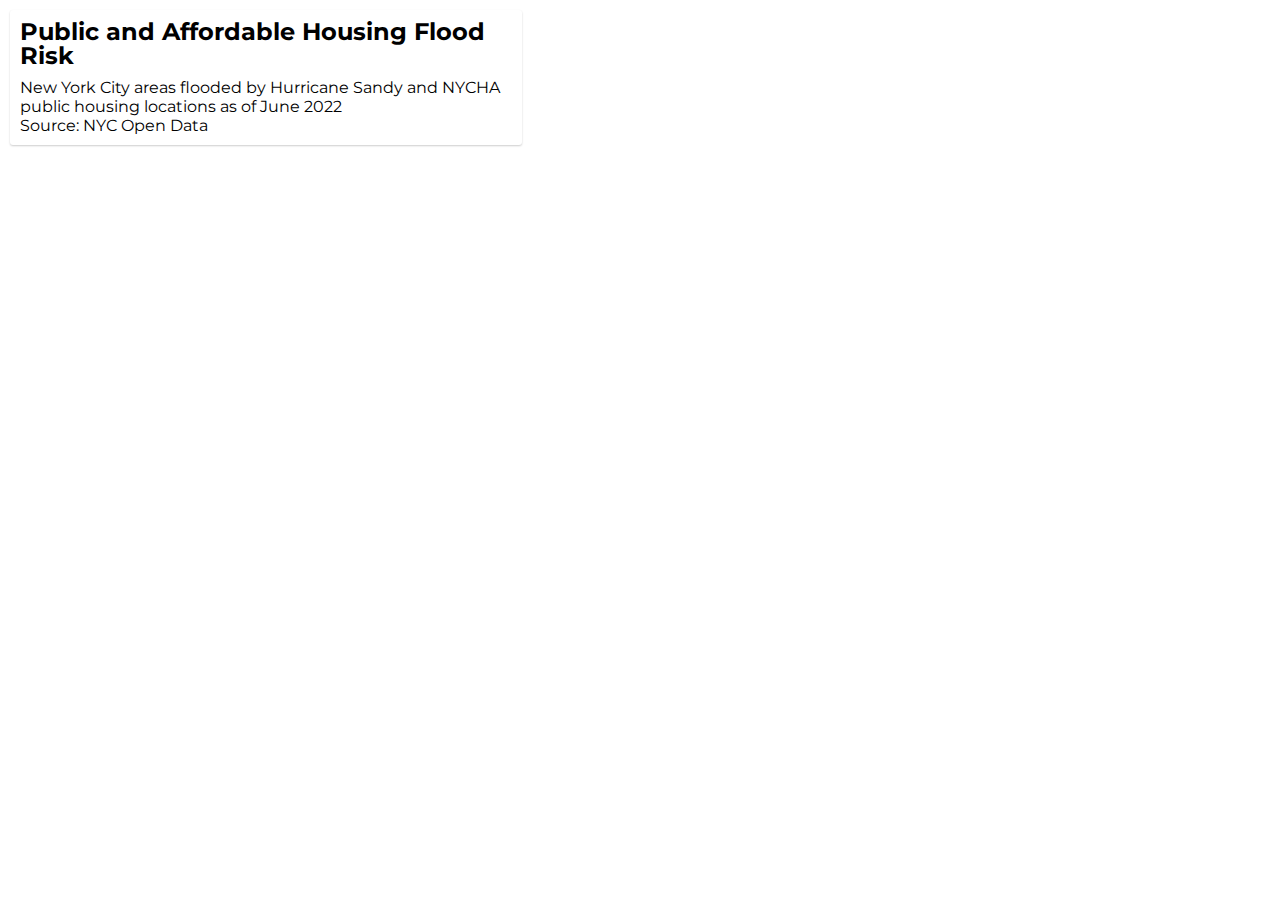
<file: Lab 7/index.html>
<!DOCTYPE html>
<html>
<head>
    <meta charset="utf-8" />
    <title>NYC Housing Flood Risk</title> 
    <meta name="viewport" content="initial-scale=1,maximum-scale=1,user-scalable=no" />
    <script src='https://api.mapbox.com/mapbox-gl-js/v2.9.2/mapbox-gl.js'></script>
    <link href='https://api.mapbox.com/mapbox-gl-js/v2.9.2/mapbox-gl.css' rel='stylesheet' />
    <link href='style.css' rel='stylesheet' />
    <link href="https://fonts.googleapis.com/css2?family=Montserrat&display=swap" rel="stylesheet">
</head>
<body>
<div id="map">
  </div>
  	<div class="map-overlay top">
  	<div class="map-overlay-inner">
  	<h2>Public and Affordable Housing Flood Risk</h2>
  	New York City areas flooded by Hurricane Sandy and NYCHA public housing locations as of June 2022
  	<br>Source: NYC Open Data<br>
  	</div>
  	</div>
<script>
document.addEventListener("DOMContentLoaded", function() {
    // Set the Mapbox access token
    mapboxgl.accessToken = 'pk.eyJ1IjoicmlmcWlhbGZpYW4iLCJhIjoiY2xuM3R6bXBqMGNycTJtcndkaWZheXphdCJ9.Xq-7tIuYs74pTg160KwWdA';

    const map = new mapboxgl.Map({
        container: 'map', // container id
        style: 'mapbox://styles/rifqialfian/cln56zc5706yl01nscv1lasaf',
        center: [-73.935242, 40.730610],
        minZoom: 12
    });

    // Once the map is loaded, you can add your custom layer
    map.on('load', function() {
        // Add a new vector source
        map.addSource('sandy_layer', {
            'type': 'vector',
            'url': 'mapbox://rifqialfian.5oce2r32' // Make sure to replace YOURTILESETID with your actual Tileset ID
        });

        // Add a new layer with your polygons
        map.addLayer({
            'id': 'flood_zones',
            'type': 'fill',
            'source': 'sandy_layer',
            'source-layer': 'Sandy_Inundation_Zone-6v248i', // Ensure the 'source-layer' is set to the correct ID
            'paint': {
                'fill-color': '#00158f',
                'fill-opacity': 0.5
            }
        });
    });
    map.on('load', function() {
        // Add a new vector source
        map.addSource('housing_layer', {
            'type': 'vector',
            'url': 'mapbox://rifqialfian.3lk0xxlz' // Make sure to replace YOURTILESETID with your actual Tileset ID
        });

        // Add a new layer with your polygons
        map.addLayer({
            'id': 'public_housing',
            'type': 'fill',
            'source': 'housing_layer',
            'source-layer': 'Map_of_NYCHA_Developments-d6okql', // Ensure the 'source-layer' is set to the correct ID
            'paint': {
                'fill-color': '#21130d',
                'fill-opacity': 0.8
            }
        });
    });
});
</script>

</body>

</html>
</file>
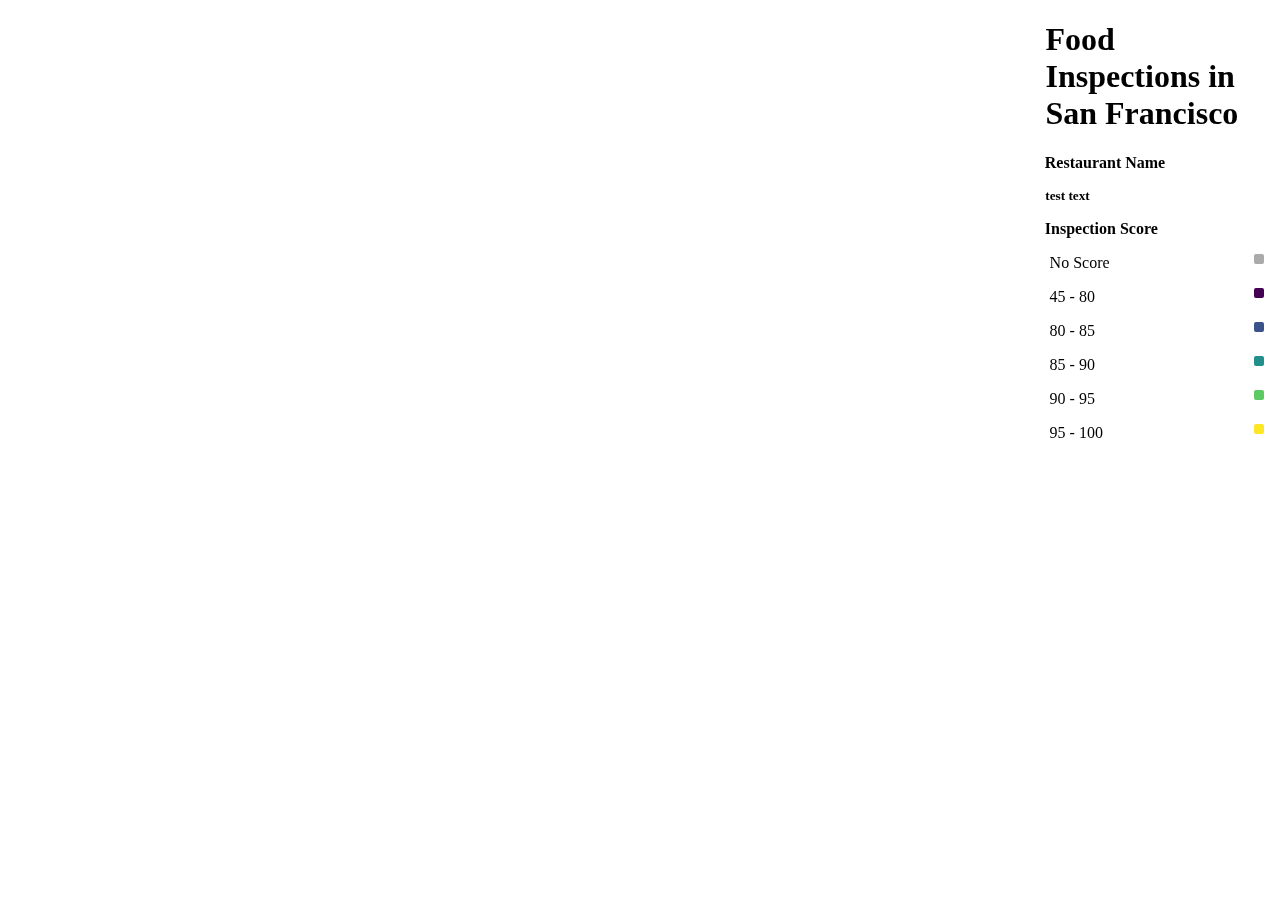
<file: lab11_webdesign1/index.html>
<!-- This is to indicate we have an HTML document -->
<!DOCTYPE html>

<!-- All our code goes within this tag-->
<html>

<!-- All the metadata and packages/tools we'll use go in here-->
<head>

<!-- The charset attribute specifies the character encoding for the HTML document.-->
<meta charset="utf-8" />

<!-- The title of your page, which will appear in the browser tab -->
<title>San Francisco</title>

<!-- The size of the viewport vs the rendered page -->
<meta name="viewport" content="initial-scale=1,maximum-scale=1,user-scalable=no" />

<!-- We are going to call the Mapbox GL javascript library, which will allow us to use its functionality -->
<script src="https://api.mapbox.com/mapbox-gl-js/v2.14.1/mapbox-gl.js"></script>

<!-- Alongside this, we are going to bring in the Mapbox GL stylesheet -->

<link href='https://api.mapbox.com/mapbox-gl-js/v2.14.1/mapbox-gl.css' rel='stylesheet' />

<link href='style.css' rel='stylesheet' />

<!-- This allows us to bring in new fonts -->
<link href="https://fonts.googleapis.com/css2?family=Montserrat&display=swap" rel="stylesheet">
</head>

<!-- The body contains the actual content of a page -->
<body>

<!-- The "div" tag delineates a "division" or section of the HTML page.-->
<div id="rifqi"></div>

<div id="toolbar">
    <div id='title'>
      <h1>Food Inspections in San Francisco</h1>
    </div>
    <div id='restName'>
      <h4>Restaurant Name</h4>
      <h5 id="restText">test text</h5>
    </div>

    <div>
    	<h4>Inspection Score</h4>
    </div>

    <label class='check-container'>No Score
    	<span class="legend-key" style='background:#aaaaaa'></span>
    </label>
    <label class='check-container'>45 - 80
    	<span class="legend-key" style='background:#440154'></span>
    </label>
    <label class='check-container'>80 - 85
    	<span class="legend-key" style='background:#3b528b'></span>
    </label>
    <label class='check-container'>85 - 90
    	<span class="legend-key" style='background:#21908d'></span>
    </label>
    <label class='check-container'>90 - 95
    	<span class="legend-key" style='background:#5dc963'></span>
    </label>
    <label class='check-container'>95 - 100
    	<span class="legend-key" style='background:#fde725'></span>
    </label>

</div>

<script src='script.js'></script>

</body>

</html>
</file>
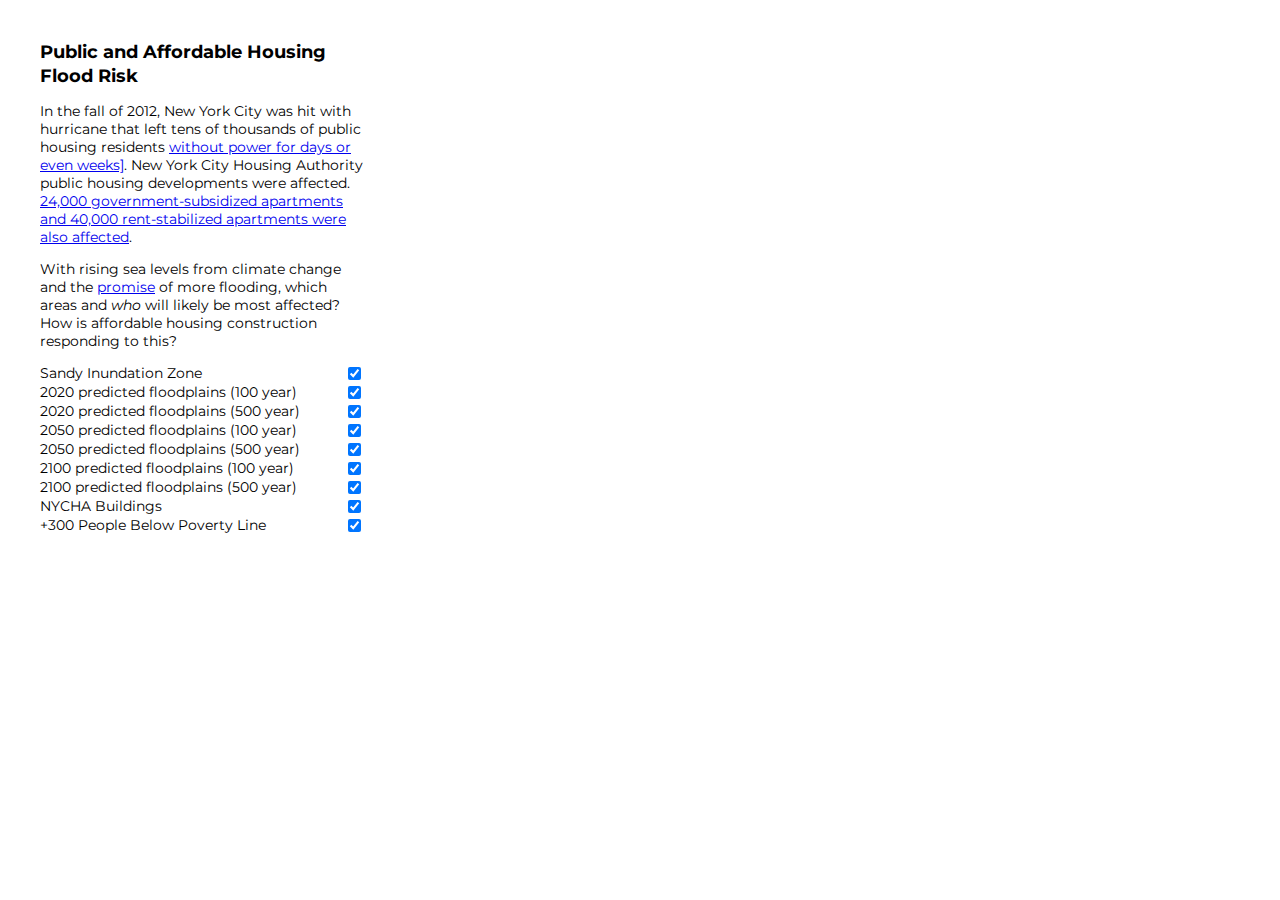
<file: lab8/index.html>
<!-- This is to indicate we have an HTML document -->
<!DOCTYPE html>

<!-- All our code goes within this tag-->
<html>

<!-- All the metadata and packages/tools we'll use go in here-->
<head>

<!-- The charset attribute specifies the character encoding for the HTML document.-->
<meta charset="utf-8" />

<!-- The title of your page, which will appear in the browser tab -->
<title>NYC Housing Flood Risk</title>

<!-- The size of the viewport vs the rendered page -->
<meta name="viewport" content="initial-scale=1,maximum-scale=1,user-scalable=no" />

<!-- We are going to call the Mapbox GL javascript library, which will allow us to use its functionality -->
<script src='https://api.mapbox.com/mapbox-gl-js/v2.9.2/mapbox-gl.js'></script>

<!-- Alongside this, we are going to bring in the Mapbox GL stylesheet -->
<link href='https://api.mapbox.com/mapbox-gl-js/v2.9.2/mapbox-gl.css' rel='stylesheet' />

<link href='style.css' rel='stylesheet' />

<!-- This allows us to bring in new fonts -->
<link href="https://fonts.googleapis.com/css2?family=Montserrat&display=swap" rel="stylesheet">
</head>

<!-- The body contains the actual content of a page -->
<body>

<!-- The "div" tag delineates a "division" or section of the HTML page.-->
  <div id="map"></div>
	<div class="map-overlay">
	<div class="map-overlay-inner">
	<h2>Public and Affordable Housing Flood Risk</h2>
  <p>In the fall of 2012, New York City was hit with hurricane that left tens of thousands of public housing residents <a href = "https://www1.nyc.gov/site/nycha/about/press/pr-2012/nycha-has-restored-power-to-buildings-affected-by-hurricane-sandy.page">without power for days or even weeks]</a>. New York City Housing Authority public housing developments were affected. <a href="https://furmancenter.org/files/publications/SandysEffectsOnHousingInNYC.pdf">24,000 government-subsidized apartments and 40,000 rent-stabilized apartments were also affected</a>.</p>

  <p>With rising sea levels from climate change and the <a href="https://www.nytimes.com/2017/04/18/magazine/when-rising-seas-transform-risk-into-certainty.html">promise</a> of more flooding, which areas and <i>who</i> will likely be most affected? How is affordable housing construction responding to this? </p>
  <div id='menu'>

  <label class='check-container'>
      Sandy Inundation Zone
      <input id='floodZones' type='checkbox' name='viz-toggle' checked='checked'>
    </label>

  <label class='check-container'>
      2020 predicted floodplains (100 year)
      <input id='fld2020x100' type='checkbox' name='viz-toggle' checked='checked'>
    </label>

  <label class='check-container'>
      2020 predicted floodplains (500 year)
      <input id='fld2020x500' type='checkbox' name='viz-toggle' checked='checked'>
    </label>

  <label class='check-container'>
      2050 predicted floodplains (100 year)
      <input id='fld2050x100' type='checkbox' name='viz-toggle' checked='checked'>
    </label>

  <label class='check-container'>
      2050 predicted floodplains (500 year)
      <input id='fld2050x500' type='checkbox' name='viz-toggle' checked='checked'>
    </label>

  <label class='check-container'>
      2100 predicted floodplains (100 year)
      <input id='fld2100x100' type='checkbox' name='viz-toggle' checked='checked'>
    </label>

  <label class='check-container'>
      2100 predicted floodplains (500 year)
      <input id='fld2100x500' type='checkbox' name='viz-toggle' checked='checked'>
    </label>

  <label class='check-container'>
      NYCHA Buildings
      <input id='nychaBuildings' type='checkbox' name='viz-toggle' checked='checked'>
  </label>

  <label class='check-container'>
      +300 People Below Poverty Line
      <input id='povertyLevel' type='checkbox' name='viz-toggle' checked='checked'>
  </label>

</div>
	</div>

	</div>
  <script>
  // You'll be inserting your JS code to initialize your map here
  mapboxgl.accessToken = 'pk.eyJ1IjoicmlmcWlhbGZpYW4iLCJhIjoiY2xuM3R6bXBqMGNycTJtcndkaWZheXphdCJ9.Xq-7tIuYs74pTg160KwWdA';
  const map = new mapboxgl.Map({
    container: 'map', // container id
    style: 'mapbox://styles/iamwfx/cl9519asg003414pl56w7ov95', // replace this with your style URL
    center: [-73.935242, 40.730610], // The convention for coordinates is  typically [long, lat]
    zoom: 13,
    // maxZoom: 22,
    // minZoom: 12
  });

  map.on('load',function(){
    // Give your layer's source a nickname you'll remember easily.
    map.addSource('sandyLayer',{
      'type':'vector',
      'url': 'mapbox://iamwfx.bpjzmy2b'
    });

    map.addSource('fld2020x100layer',{
      'type':'vector',
      'url': 'mapbox://iamwfx.bbchggzx'
    });

    map.addSource('fld2020x500layer',{
      'type':'vector',
      'url': 'mapbox://iamwfx.05ogder8'
    });

    map.addSource('fld2050x100layer',{
      'type':'vector',
      'url': 'mapbox://iamwfx.crrx4301'
    });

    map.addSource('fld2050x500layer',{
      'type':'vector',
      'url': 'mapbox://iamwfx.4ydk0450'
    });

    map.addSource('fld2100x100layer',{
      'type':'vector',
      'url': 'mapbox://iamwfx.dxjuiivg'
    });

    map.addSource('fld2100x500layer',{
      'type':'vector',
      'url': 'mapbox://iamwfx.8thgevrt'
    });

    map.addSource('nychaLayer',{
      'type':'vector',
      'url': 'mapbox://iamwfx.28ut4nij'
    });

    map.addSource('censusLayer',{
      'type':'vector',
      'url': 'mapbox://iamwfx.6nowkujs'
    });

    // add a new layer with your polygons

    map.addLayer({
      'id':'povertyLevel',
      'type':'fill',
      'source':'censusLayer',
      'source-layer':'nyc_blck_grp_2020_wcensus_dro-4db43i',
      'paint':{
        'fill-color': ['step',['get','AMR5E002'],'transparent',300,'#f5ef42'],
        'fill-opacity': ['step',['get','AMR5E002'],0,300,1]
      }
    });

    map.addLayer({
      'id':'nychaBuildings',
      'type':'fill',
      'source':'nychaLayer',
      'source-layer':'Map_of_NYCHA_Developments-7i6vok',
      'paint':{
        'fill-color':'red',
        'fill-opacity': 0.5
      }
    });

    map.addLayer({
      'id':'floodZones',
      'type':'fill',
      'source':'sandyLayer',
      'source-layer':'Sandy_Inundation_Zone-4qcajo',
      'paint':{
        'fill-color':'#00158f',
        'fill-opacity': 0.5
      }
    });

    map.addLayer({
      'id':'fld2020x100',
      'type':'fill',
      'source':'fld2020x100layer',
      'source-layer':'FutureFloodplains_2020_100yr-du18hr',
      'paint':{
        'fill-color':'#4169E1',
        'fill-opacity': 0.3
      }
    });

    map.addLayer({
      'id':'fld2020x500',
      'type':'fill',
      'source':'fld2020x500layer',
      'source-layer':'FutureFloodplains_2020_500yr-0x77x0',
      'paint':{
        'fill-color':'#4169E1',
        'fill-opacity': 0.3
      }
    });

    map.addLayer({
      'id':'fld2050x100',
      'type':'fill',
      'source':'fld2050x100layer',
      'source-layer':'FutureFloodplains_2050_100yr-6nepei',
      'paint':{
        'fill-color':'#87CEEB',
        'fill-opacity': 0.3
      }
    });

    map.addLayer({
      'id':'fld2050x500',
      'type':'fill',
      'source':'fld2050x500layer',
      'source-layer':'FutureFloodplains_2050_500yr-a4444h',
      'paint':{
        'fill-color':'#87CEEB',
        'fill-opacity': 0.3
      }
    });

    map.addLayer({
      'id':'fld2100x100',
      'type':'fill',
      'source':'fld2100x100layer',
      'source-layer':'FutureFloodplains_2100_100yr-cqwfrw',
      'paint':{
        'fill-color':'#ADD8E6',
        'fill-opacity': 0.3
      }
    });

    map.addLayer({
      'id':'fld2100x500',
      'type':'fill',
      'source':'fld2100x500layer',
      'source-layer':'FutureFloodplains_2100_500yr-27ghpw',
      'paint':{
        'fill-color':'#ADD8E6',
        'fill-opacity': 0.3
      }
    });

    map.setLayoutProperty('floodZones',"visibility", "visible");
    map.setLayoutProperty('fld2020x100',"visibility", "visible");
    map.setLayoutProperty('fld2020x500',"visibility", "visible");
    map.setLayoutProperty('fld2050x100',"visibility", "visible");
    map.setLayoutProperty('fld2050x500',"visibility", "visible");
    map.setLayoutProperty('fld2100x100',"visibility", "visible");
    map.setLayoutProperty('fld2100x500',"visibility", "visible");
    map.setLayoutProperty('povertyLevel',"visibility", "visible");
    map.setLayoutProperty('nychaBuildings',"visibility", "visible");

    // Get a list of all the checkboxes
    var layerList = document.getElementById("menu");
    var checkboxes = layerList.getElementsByTagName("input");

    // Create the switchLayer function
    function switchLayer(layer) {
      var clickedLayersLabel = layer.target.id; 
      var visibility = map.getLayoutProperty(clickedLayersLabel, "visibility");
      if (visibility === "visible") {
        map.setLayoutProperty(clickedLayersLabel, "visibility", "none");
      } else {
        map.setLayoutProperty(clickedLayersLabel, "visibility", "visible");
      }
    }

    // Apply the switchLayer function to all checkboxes
    for (var i = 0; i < checkboxes.length; i++) {
      checkboxes[i].onclick = switchLayer;
    }
  });
  // Within a script, you comment using two backslashes.
  </script>
</body>

</html>
</file>
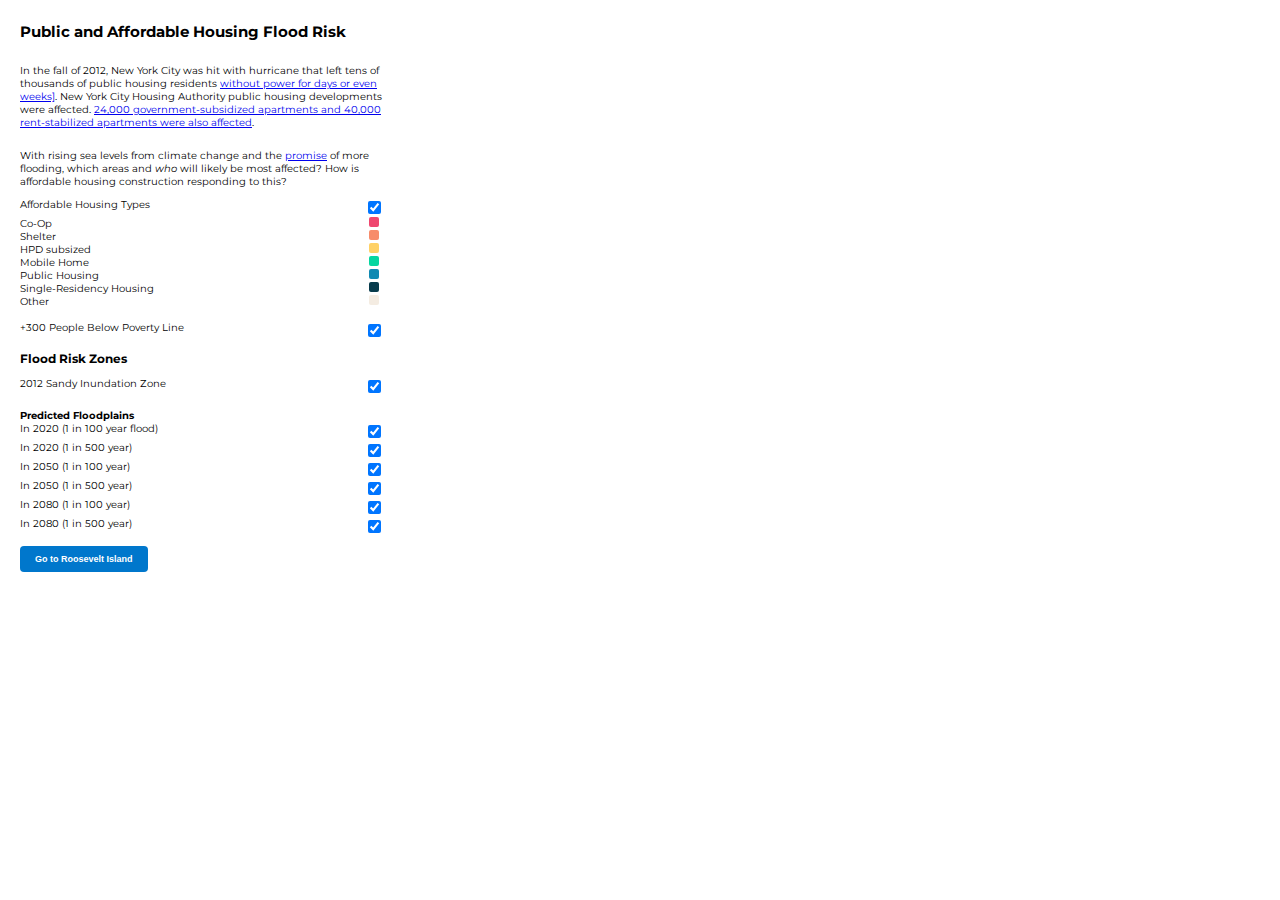
<file: lab9/index.html>
<!-- This is to indicate we have an HTML document -->
<!DOCTYPE html>

<!-- All our code goes within this tag-->
<html>

<!-- All the metadata and packages/tools we'll use go in here-->
<head>

<!-- The charset attribute specifies the character encoding for the HTML document.-->
<meta charset='utf-8' />

<!-- The title of your page, which will appear in the browser tab -->
<title>NYC Housing Flood Risk</title>

<!-- The size of the viewport vs the rendered page -->
<meta name='viewport' content='initial-scale=1,maximum-scale=1,user-scalable=no' />

<!-- We are going to call the Mapbox GL javascript library, which will allow us to use its functionality -->
<script src='https://api.mapbox.com/mapbox-gl-js/v2.9.2/mapbox-gl.js'></script>

<!-- Alongside this, we are going to bring in the Mapbox GL stylesheet -->
<link href='https://api.mapbox.com/mapbox-gl-js/v2.9.2/mapbox-gl.css' rel='stylesheet' />

<link href='style.css' rel='stylesheet' />

<!-- This allows us to bring in new fonts -->
<link href='https://fonts.googleapis.com/css2?family=Montserrat&display=swap' rel='stylesheet'>
</head>

<!-- The body contains the actual content of a page -->
<body>

<!-- The 'div' tag delineates a 'division' or section of the HTML page.-->
  <div id='map'></div>
	<div class='map-overlay'>
  	<div class='map-overlay-inner'>
  	<h2>Public and Affordable Housing Flood Risk</h2>
    <p>In the fall of 2012, New York City was hit with hurricane that left tens of thousands of public housing residents <a href = 'https://www1.nyc.gov/site/nycha/about/press/pr-2012/nycha-has-restored-power-to-buildings-affected-by-hurricane-sandy.page'>without power for days or even weeks]</a>. New York City Housing Authority public housing developments were affected. <a href='https://furmancenter.org/files/publications/SandysEffectsOnHousingInNYC.pdf'>24,000 government-subsidized apartments and 40,000 rent-stabilized apartments were also affected</a>.</p>

    <p>With rising sea levels from climate change and the <a href='https://www.nytimes.com/2017/04/18/magazine/when-rising-seas-transform-risk-into-certainty.html'>promise</a> of more flooding, which areas and <i>who</i> will likely be most affected? How is affordable housing construction responding to this? </p>

      <div id='menu'>
          <!-- <h3>Housing Type</h3> -->
          <label class='check-container'>
              Affordable Housing Types
              <input id='affHousing' type='checkbox' name='viz-toggle' checked='checked'>
          </label>
          <label class='check-container'>Co-Op
              <span class="legend-key" style='background:#ef476f'></span>
          </label>
          <label class='check-container'>Shelter
              <span class="legend-key" style='background:#f78c6b'></span>
          </label>
          <label class='check-container'>HPD subsized
              <span class="legend-key" style='background:#ffd166'></span>
          </label>
          <label class='check-container'>Mobile Home
              <span class="legend-key" style='background:#06d6a0'></span>
          </label>
          <label class='check-container'>Public Housing
              <span class="legend-key" style='background:#118ab2'></span>
          </label>
          <label class='check-container'>Single-Residency Housing
              <span class="legend-key" style='background:#073b4c'></span>
          </label>
          <label class='check-container'>Other
              <span class="legend-key" style='background:#f4ece2'></span>
          </label>

      <br>
          <!-- <h3>Race and Socioeconomic Status</h3> -->
          <label class='check-container'>
              +300 People Below Poverty Line
              <input id='povertyLevel' type='checkbox' name='viz-toggle' checked='checked'>
          </label>
          <h3>Flood Risk Zones</h3>
          <label class='check-container'>
              2012 Sandy Inundation Zone
              <input id='floodZones' type='checkbox' name='viz-toggle' checked='checked'>
          </label>
          <br>
          <b>Predicted Floodplains</b>
          <label class='check-container'>
              In 2020 (1 in 100 year flood)
              <input id='f20_100' type='checkbox' name='viz-toggle' checked='checked'>
          </label>
          <label class='check-container'>
              In 2020 (1 in 500 year)
              <input id='f20_500' type='checkbox' name='viz-toggle' checked='checked'>
          </label>
          <label class='check-container'>
              In 2050 (1 in 100 year)
              <input id='f50_100' type='checkbox' name='viz-toggle' checked='checked'>
          </label>
          <label class='check-container'>
              In 2050 (1 in 500 year)
              <input id='f50_500' type='checkbox' name='viz-toggle' checked='checked'>
          </label>
          <label class='check-container'>
              In 2080 (1 in 100 year)
              <input id='f80_100' type='checkbox' name='viz-toggle' checked='checked'>
          </label>
          <label class='check-container'>
              In 2080 (1 in 500 year)
              <input id='f80_500' type='checkbox' name='viz-toggle' checked='checked'>
          </label>
        <!-- <label class='check-container'>
            NYCHA Buildings
            <input id='nychaBuildings' type='checkbox' name='viz-toggle' checked='checked'>
        </label> -->
      <button id="flyToButton">Go to Roosevelt Island</button>
      </div>
  	</div>
	</div>

  <script>
  // You'll be inserting your JS code to initialize your map here
  mapboxgl.accessToken = 'pk.eyJ1IjoicmlmcWlhbGZpYW4iLCJhIjoiY2xuM3R6bXBqMGNycTJtcndkaWZheXphdCJ9.Xq-7tIuYs74pTg160KwWdA';
  const map = new mapboxgl.Map({
    container: 'map', // container id
    style: 'mapbox://styles/iamwfx/cl9519asg003414pl56w7ov95', // replace this with your style URL
    center: [-73.935242, 40.730610], // The convention for coordinates is  typically [long, lat]
    zoom: 13,
    // maxZoom: 22,
    minZoom: 12,
    pitch: 45,
    bearing: -17.6
  });

    map.on('load',function(){
      const popup = new mapboxgl.Popup({
        closeButton: false,
        closeOnClick: false
      });
      
      map.addSource('sandyLayer',{
        'type':'vector',
        'url': 'mapbox://iamwfx.bpjzmy2b'
      });

      map.addSource('censusLayer',{
        'type':'vector',
        'url': 'mapbox://iamwfx.6nowkujs'
      });

      map.addSource('nychaLayer',{
        'type':'vector',
        'url': 'mapbox://iamwfx.28ut4nij'
      });

      // Flood plains
      map.addSource('FutureFloodplains_2020_100yr',{
        'type':'vector',
        'url': 'mapbox://iamwfx.bbchggzx'
      });

      map.addSource('FutureFloodplains_2020_500yr',{
        'type':'vector',
        'url': 'mapbox://iamwfx.05ogder8'
      });

      map.addSource('FutureFloodplains_2050_100yr',{
        'type':'vector',
        'url': 'mapbox://iamwfx.crrx4301'
      });

      map.addSource('FutureFloodplains_2050_500yr',{
        'type':'vector',
        'url': 'mapbox://iamwfx.4ydk0450'
      });
      map.addSource('FutureFloodplains_2100_100yr',{
        'type':'vector',
        'url': 'mapbox://iamwfx.dxjuiivg'
      });

      map.addSource('FutureFloodplains_2100_500yr',{
        'type':'vector',
        'url': 'mapbox://iamwfx.8thgevrt'
      });

      map.addSource('Housing',{
        'type':'vector',
        'url': 'mapbox://iamwfx.ab4g098q'
      });

      map.addLayer({
        'id':'povertyLevel',
        'type':'fill',
        'source':'censusLayer',
        'source-layer':'nyc_blck_grp_2020_wcensus_dro-4db43i',
        'paint':{
        'fill-color':'#f5ef42',
          'fill-opacity':
           [
          'step',
            ['get','AMR5E002'],
            0,300,.8
            // .3,.9

            ]
          }
        });

      //
      // map.addLayer({
      //   'id':'nychaBuildings',
      //   'type':'fill',
      //   'source':'nychaLayer',
      //   'source-layer':'Map_of_NYCHA_Developments-7i6vok',
      //   'paint':{
      //     'fill-color':'red',
      //     'fill-opacity': 0.5
      //   }
      // });


      map.addLayer({
        'id':'floodZones',
        'type':'fill',
        'source':'sandyLayer',
        'source-layer':'Sandy_Inundation_Zone-4qcajo',
        'paint':{
          'fill-color':'#00158f',
          'fill-opacity': 0.3,
        }
      });

      map.addLayer({
        'id':'f20_100',
        'type':'fill',
        'source':'FutureFloodplains_2020_100yr',
        'source-layer':'FutureFloodplains_2020_100yr-du18hr',
        'paint':{
          'fill-color':'#00158f',
          'fill-opacity': 0.3
        }
      });

      map.addLayer({
        'id':'f20_500',
        'type':'fill',
        'source':'FutureFloodplains_2020_500yr',
        'source-layer':'FutureFloodplains_2020_500yr-0x77x0',
        'paint':{
          'fill-color':'#00158f',
          'fill-opacity': 0.3
        }
      });

      map.addLayer({
        'id':'f50_100',
        'type':'fill',
        'source':'FutureFloodplains_2050_100yr',
        'source-layer':'FutureFloodplains_2050_100yr-6nepei',
        'paint':{
          'fill-color':'#00158f',
          'fill-opacity': 0.3
        }
      });

      map.addLayer({
        'id':'f50_500',
        'type':'fill',
        'source':'FutureFloodplains_2050_500yr',
        'source-layer':'FutureFloodplains_2050_500yr-a4444h',
        'paint':{
          'fill-color':'#00158f',
          'fill-opacity': 0.3
        }
      });

      map.addLayer({
        'id':'f80_100',
        'type':'fill',
        'source':'FutureFloodplains_2100_100yr',
        'source-layer':'FutureFloodplains_2100_100yr-cqwfrw',
        'paint':{
          'fill-color':'#00158f',
          'fill-opacity': 0.3
        }
      });

      map.addLayer({
        'id':'f80_500',
        'type':'fill',
        'source':'FutureFloodplains_2100_500yr',
        'source-layer':'FutureFloodplains_2100_500yr-27ghpw',
        'paint':{
          'fill-color':'#00158f',
          'fill-opacity': 0.3
        }
      });

      map.addLayer({
        'id':'affHousing',
        'type':'line',
        'source':'Housing',
        'source-layer':'PLUTO_HOUS_TYPE_MASTER_Featu-7b5u7f',
        'paint':{
          'line-width':
          ['interpolate',
            ['linear'],
            ['zoom'], 13, 2, 18, 10],
          'line-opacity': 1,
          'line-color':['match',
            ['get','hous_type'],
            'coop', '#ef476f',
            'homeless', '#f78c6b',
            'hpd_sub', '#ffd166',
            'mob_home', '#06d6a0',
            'pub_hou', '#118ab2',
            'sro', '#073b4c',
            '#f4ece2'
            ]
        }
      });

    document.getElementById('flyToButton').addEventListener('click', function() {
      map.flyTo({
        center: [-73.9510, 40.7605], 
        zoom: 16,
        pitch: 50,
        bearing: 20,
        essential: true
      });
    });

    map.on('mouseenter','affHousing',function(e){
      const coordinates = e.features[0].geometry.coordinates.slice();
      function emptyToYesNo(val){
    if (val == null || val == undefined){
      return "No"} else {return "Yes"};
    }
    const Address = e.features[0].properties.Address;
    const BBL = e.features[0].properties.BBL;
    const Council = e.features[0].properties.Council;
    const P_2050_1 =emptyToYesNo(e.features[0].properties.P_2050_1)
    const P_2050_5 = emptyToYesNo(e.features[0].properties.P_2050_5);
    const P_2100_1 = emptyToYesNo(e.features[0].properties.P_2100_1);
    const P_2100_5 = emptyToYesNo(e.features[0].properties.P_2100_5);

    var description = '<h4> ' +Address+'<br>'+
                    'BBL: '+BBL+'<br>'+
                    'City Council District: '+Council+ '</h4>'+
                    '<p> In 2050 1 in 100yr Floodplain?: '+ P_2050_1 + '<br>' + 'In 2050 1 in 500yr Floodplain?: '+P_2050_5 +'<br>'+
                    'In 2100 1 in 100yr Floodplain?: '+P_2100_1 +'<br>'+
                    'In 2100 1 in 500yr Floodplain?: '+P_2100_5 +'</p>'

    popup.setLngLat(coordinates[0][0]).setHTML(description).addTo(map);
  })

    map.on('mouseleave', 'affHousing', function() {
      map.getCanvas().style.cursor = '';
      popup.remove();
    });

  // Explicitly set the visibility of each to be on or off.
  // There are probably easier ways to do this../
    map.setLayoutProperty('floodZones',"visibility", "visible");
    map.setLayoutProperty('povertyLevel',"visibility", "visible");
    // map.setLayoutProperty('nychaBuildings',"visibility", "visible");
    map.setLayoutProperty('f20_100',"visibility", "visible");
    map.setLayoutProperty('f20_500',"visibility", "visible");
    map.setLayoutProperty('f50_100',"visibility", "visible");
    map.setLayoutProperty('f50_500',"visibility", "visible");
    map.setLayoutProperty('f80_100',"visibility", "visible");
    map.setLayoutProperty('f80_500',"visibility", "visible");

    map.setLayoutProperty('affHousing',"visibility", "visible");

    var layerList = document.getElementById("menu");
    var checkboxes = layerList.getElementsByTagName("input");


    function switchLayer(layer) {
      var clickedLayersLabel = layer.target.id; // get the label of the layer cluster
      var clickedLayers = eval(clickedLayersLabel); // create the variable from the label using the eval function

      var visibility = map.getLayoutProperty(clickedLayersLabel, "visibility"); // check whether the cluster of layers is visible by checking the first entry
      if (visibility === "visible") {
        map.setLayoutProperty(clickedLayersLabel, "visibility", "none")
      } else {
        map.setLayoutProperty(clickedLayersLabel, "visibility", "visible")
      }
    }

    for (var i = 0; i < checkboxes.length; i++) {
      // layerLabel  = checkboxes[i].id;
      checkboxes[i].onclick = switchLayer;
    }

  });

    // Within a script, you comment using two backslashes.
    </script>
</body>

</html>
</file>
<file: Lab 7/style.css>
body { margin: 0; padding: 0; }
#map { position: absolute; top: 0; bottom: 0; width: 100%; }
.map-overlay {
font-family: 'Montserrat', sans-serif;
/*font: 12px/20px 'Helvetica Neue', Arial, Helvetica, sans-serif;*/
position: absolute;
width: 40%;
top: 0;
left: 0;
padding: 10px;
}

.map-overlay .map-overlay-inner {
background-color: #fff;
box-shadow: 0 1px 2px rgba(0, 0, 0, 0.2);
border-radius: 3px;
padding: 10px;
margin-bottom: 10px;
}

.map-overlay h2 {
line-height: 24px;
display: block;
margin: 0 0 10px;
}
.mapboxgl-popup {
max-width: 400px;
font: 12px/20px 'Montserrat Neue',sans-serif;
}
</file>
<file: lab11_webdesign1/style.css>
body {
  margin: 0;
  padding: 0;
}
#rifqi {
  position: fixed;
  top: 0;
  bottom: 0;
  width: 80%; 
} 
#toolbar {
  position: fixed;
  top: 0;
  bottom: 0;
  left: 80%; 
}

h1 {
  display: block;
  font-size: 2em;
  margin-top: 0.67em;
  margin-bottom: 0.67em;
  margin-left: 0.67em;
  margin-right: 0.67em;
  font-weight: bold;
}

h4 {
  display: block;
  font-size: 1 em;
  margin-top: 1em;
  margin-bottom: 1em;
  margin-left: 1.3em;
  margin-right: 1em;
  font-weight: bold;
}

h5 {
  display: block;
  font-size: 0.8 em;
  margin-top: 1em;
  margin-bottom: 1em;
  margin-left: 1.6em;
  margin-right: 1em;
}

.check-container {
  display: flex;
  flex-flow: row;
  justify-content: space-between;
  font-size: 0.8 em;
  margin-top: 1em;
  margin-bottom: 1em;
  margin-left: 1.6em;
  margin-right: 1em;
}

.legend-key {
  border-radius: 20%;
  width: 10px;
  height: 10px;
}
</file>
<file: lab8/style.css>
body {
  margin: 0;
  padding: 0;
}
#map {
  position: fixed;
  top: 0;
  bottom: 0;
  width: 100%; }
.map-overlay {
  font-family: 'Montserrat', sans-serif;
  position: fixed;
  width: 30%;
  top: 0;
  left: 0;
  background-color: #fff;
  border-radius: 3px;
  margin: 10px;
  font-size: 14px;
}

.map-overlay-inner {
  padding: 30px;
  margin-bottom: 10px;
}

.map-overlay h2 {
line-height: 24px;
display: block;
margin: 0 0 10px;
font-size: 18px;
}

.mapboxgl-popup {
max-width: 400px;
font: 10px/20px 'Montserrat Neue',sans-serif;
}

.check-container {
  display: flex;
  flex-flow: row;
  justify-content: space-between;
}
</file>
<file: lab9/style.css>
body { margin: 0; padding: 0; }
#map { position: absolute; top: 0; bottom: 0; width: 100%; }
.map-overlay {
font-family: 'Montserrat', sans-serif;
/*font: 12px/20px 'Helvetica Neue', Arial, Helvetica, sans-serif;*/
position: relative;
width: 30%;
border-radius: 3px;
background-color: #fff;
ba
/* height: 80%; */
top: 0;
left: 0;
margin: 10px;
font-size: 10px;
}

.map-overlay-inner {
/*padding: 30px;
margin-bottom: 10px;
box-sizing: border-box;
/* width: 20%;
height:100%; */
padding: 10px; 
display: flex;
flex-direction: column;
justify-content: space-between; 
height: 100%;
}

.map-overlay h2 {
line-height: 24px;
display: block;
margin: 0 0 10px;
}
.mapboxgl-popup {
max-width: 400px;
font: 10px/20px 'Montserrat Neue',sans-serif;
}

.check-container {
  display: flex;
  flex-flow: row;
  justify-content: space-between;
}
#legend {
  padding: 10px;
  box-shadow: 0 1px 2px rgba(0, 0, 0, 0.1);
  line-height: 18px;
  height: 150px;
  margin-bottom: 40px;
  width: 100px;
}

.legend-key {
  display: inline-block;
  border-radius: 20%;
  width: 10px;
  height: 10px;
  margin-right: 5px;
}

#flyToButton {
    background-color: #0077cc; 
    color: white; 
    border: none;
    padding: 8px 15px;
    border-radius: 4px;
    font-size: 0.9em;
    font-weight: bold; 
    cursor: pointer; 
    transition: background-color 0.3s; 
    align-self: center; 
    margin-top: 10px; 
}
</file>
